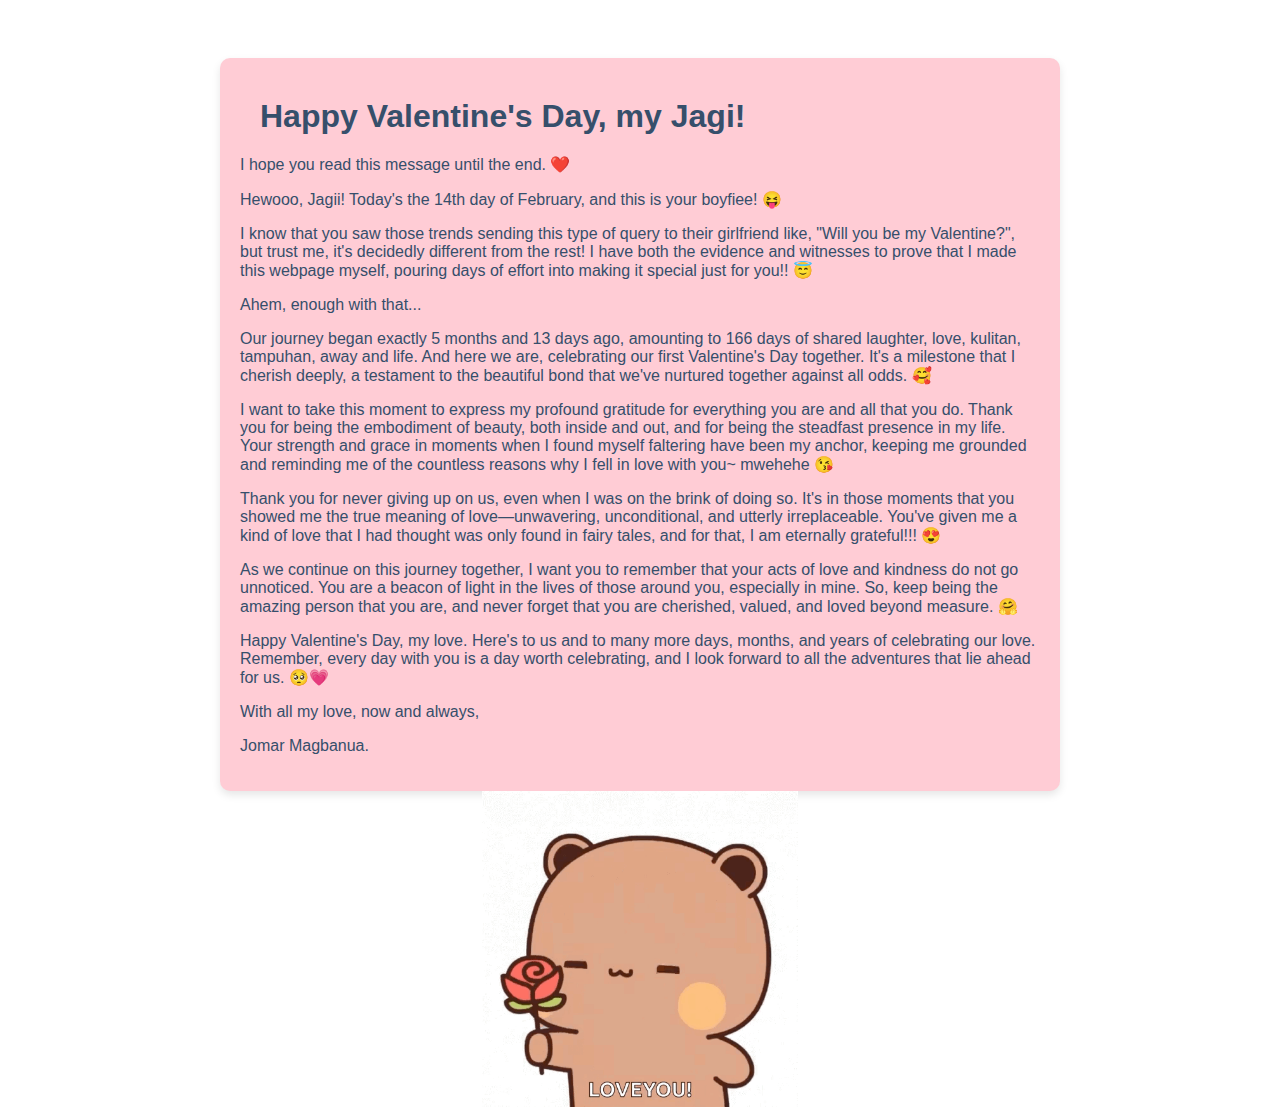
<file: Valentine Greeting (Buttons)/finalMessage.html>
<!DOCTYPE html>
<html lang="en">
<head>
    <meta charset="UTF-8">
    <meta name="viewport" content="width=device-width, initial-scale=1.0">
    <title>My Final Message</title>
    <link rel="stylesheet" type="text/css" href="style.css">
    <style>
        body {
            font-family: 'Arial', sans-serif;
            background-color: #ffffff;
            color: #364f6b;
            text-align: center;
            padding-top: 50px;
        }
        .heart {
            color: #ff69b4;
            font-size: 48px;
        }
    </style>
</head>
<body>
    <div class="content-container">
    <h1>Happy Valentine's Day, my Jagi!</h1>

    <p>I hope you read this message until the end. ❤️</p>

    <p>
     Hewooo, Jagii! Today's the 14th day of February, and this is your boyfiee! 😝
    </p>

    <p>
        I know that you saw those trends sending this type of query to their girlfriend like, "Will you be my Valentine?", but trust me, it's decidedly different from the rest! I have both the evidence and witnesses to prove that I made this webpage myself, pouring days of effort into making it special just for you!! 😇
    </p>

    <p>
        Ahem, enough with that...
    </p>

    <p>
        Our journey began exactly 5 months and 13 days ago, amounting to 166 days of shared laughter, love, kulitan, tampuhan, away and life. And here we are, celebrating our first Valentine's Day together. It's a milestone that I cherish deeply, a testament to the beautiful bond that we've nurtured together against all odds. 🥰
    </p>

    <p>
        I want to take this moment to express my profound gratitude for everything you are and all that you do. Thank you for being the embodiment of beauty, both inside and out, and for being the steadfast presence in my life. Your strength and grace in moments when I found myself faltering have been my anchor, keeping me grounded and reminding me of the countless reasons why I fell in love with you~ mwehehe 😘
    </p>

    <p>
        Thank you for never giving up on us, even when I was on the brink of doing so. It's in those moments that you showed me the true meaning of love—unwavering, unconditional, and utterly irreplaceable. You've given me a kind of love that I had thought was only found in fairy tales, and for that, I am eternally grateful!!! 😍
    </p>

    <p>
        As we continue on this journey together, I want you to remember that your acts of love and kindness do not go unnoticed. You are a beacon of light in the lives of those around you, especially in mine. So, keep being the amazing person that you are, and never forget that you are cherished, valued, and loved beyond measure. 🤗
    </p>

    <p>
        Happy Valentine's Day, my love. Here's to us and to many more days, months, and years of celebrating our love. Remember, every day with you is a day worth celebrating, and I look forward to all the adventures that lie ahead for us. 🥺💗
    <p> 
        With all my love, now and always,
    </p>

    <p>
        Jomar Magbanua.
    </p>
</div>
    
    <img src="loveyou.gif" class="centerImage">

</body>
</html>
</file>
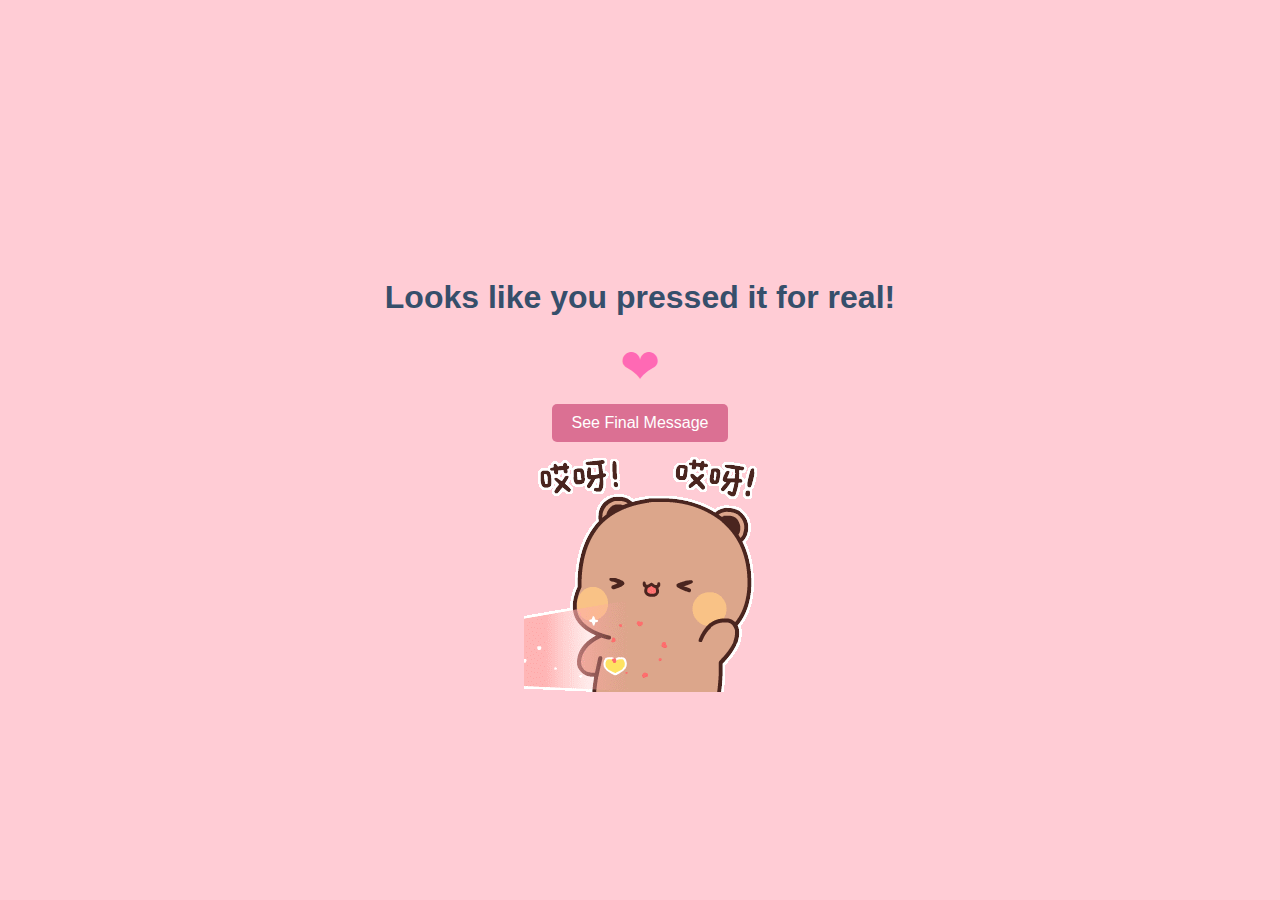
<file: Valentine Greeting (Buttons)/yes.html>
<!DOCTYPE html>
<html lang="en">
<head>
    <meta charset="UTF-8">
    <meta name="viewport" content="width=device-width, initial-scale=1.0">
    <title>Yay, You Did It!</title>
</head>
<body>
 <style>
        body {
            font-family: 'Arial', sans-serif;
            background-color: #ffccd5;
            color: #364f6b;
            text-align: center;
            padding-top: 250px;
        }
        .heart {
            color: #ff69b4;
            font-size: 48px;
        }
        a.button {
            display: inline-block;
            background-color: #db7093;
            color: white;
            padding: 10px 20px;
            margin: 10px;
            text-decoration: none;
            border-radius: 5px;
        }
    </style>

    <h1>Looks like you pressed it for real!</h1>

    <div class="heart">&#10084;</div>

    <div>
    <a href="finalMessage.html" class="button" target="_blank">See Final Message</a>
    </div>

    <img src="happydudu.gif" class="centerImage">

</body>
</html>
</file>
<file: Valentine Greeting (Buttons)/style.css>
body {
    font-family: 'Arial', sans-serif;
    color: #364f6b;
    text-align: center;
    padding-top: 250px;
}

h1 {
    margin: 20px;
}

.button {
        
        padding: 10px 20px;
        margin: 10px;
        font-size: 16px;
        cursor: pointer;
        transition: all 0.3s ease;
}

#yesButton {
    display: inline-block;
    background-color: lightgreen;
    color: white;
    padding: 10px 20px;
    margin: 10px;
    text-decoration: none;
    border-radius: 5px;
}

#noButton {
    display: inline-block;
    background-color: lightcoral;
    color: white;
    padding: 10px 20px;
    margin: 10px;
    text-decoration: none;
    border-radius: 5px;
}

.centerImage{
        display: block;
        margin-left: auto;
        margin-right: auto;
        width: 25%;
}

a.button {
        display: inline-block;
        background-color: #db7093;
        color: white;
        padding: 10px 20px;
        margin: 10px;
        text-decoration: none;
        border-radius: 5px;
    }

.content-container {
    max-width: 800px;
    margin: auto;
    padding: 20px;
    text-align: left;
    background-color: #ffccd5;
    border-radius: 10px;
    box-shadow: 0 4px 8px rgba(0,0,0,0.1);
}
</file>
